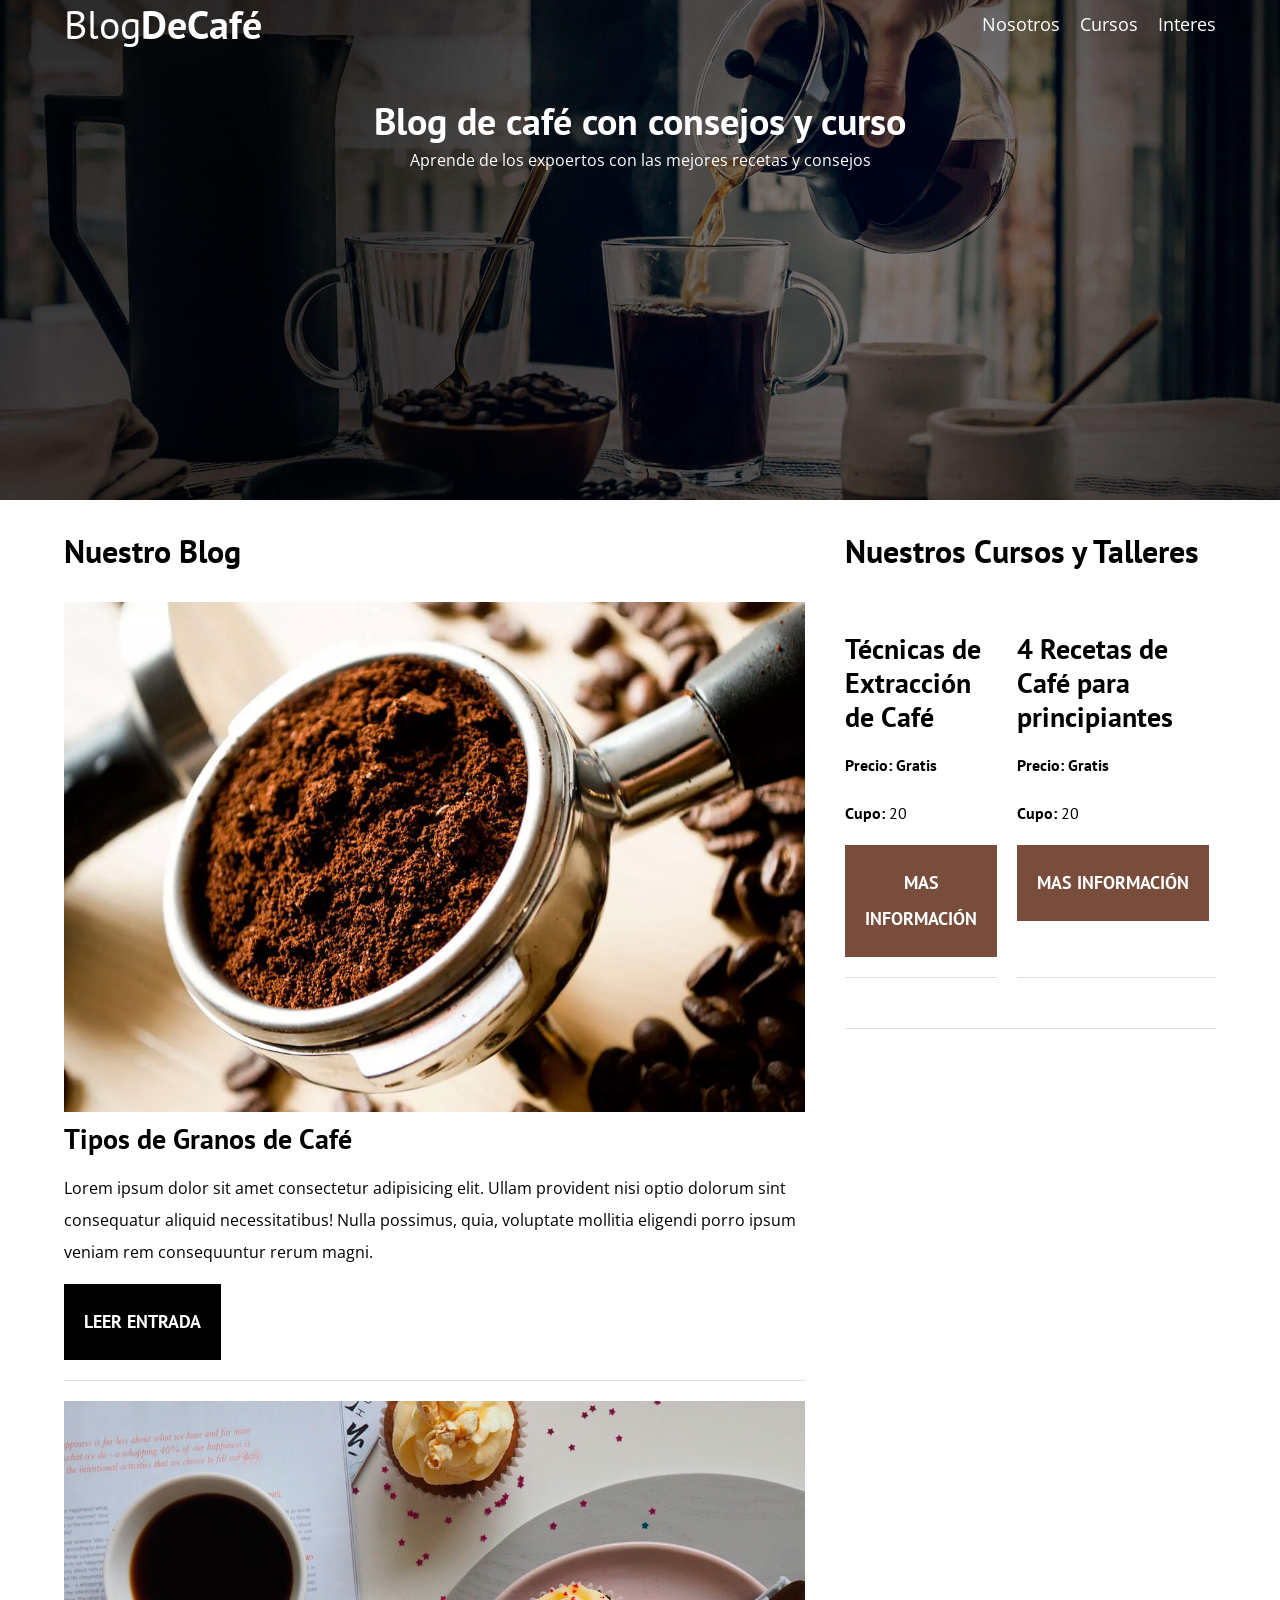
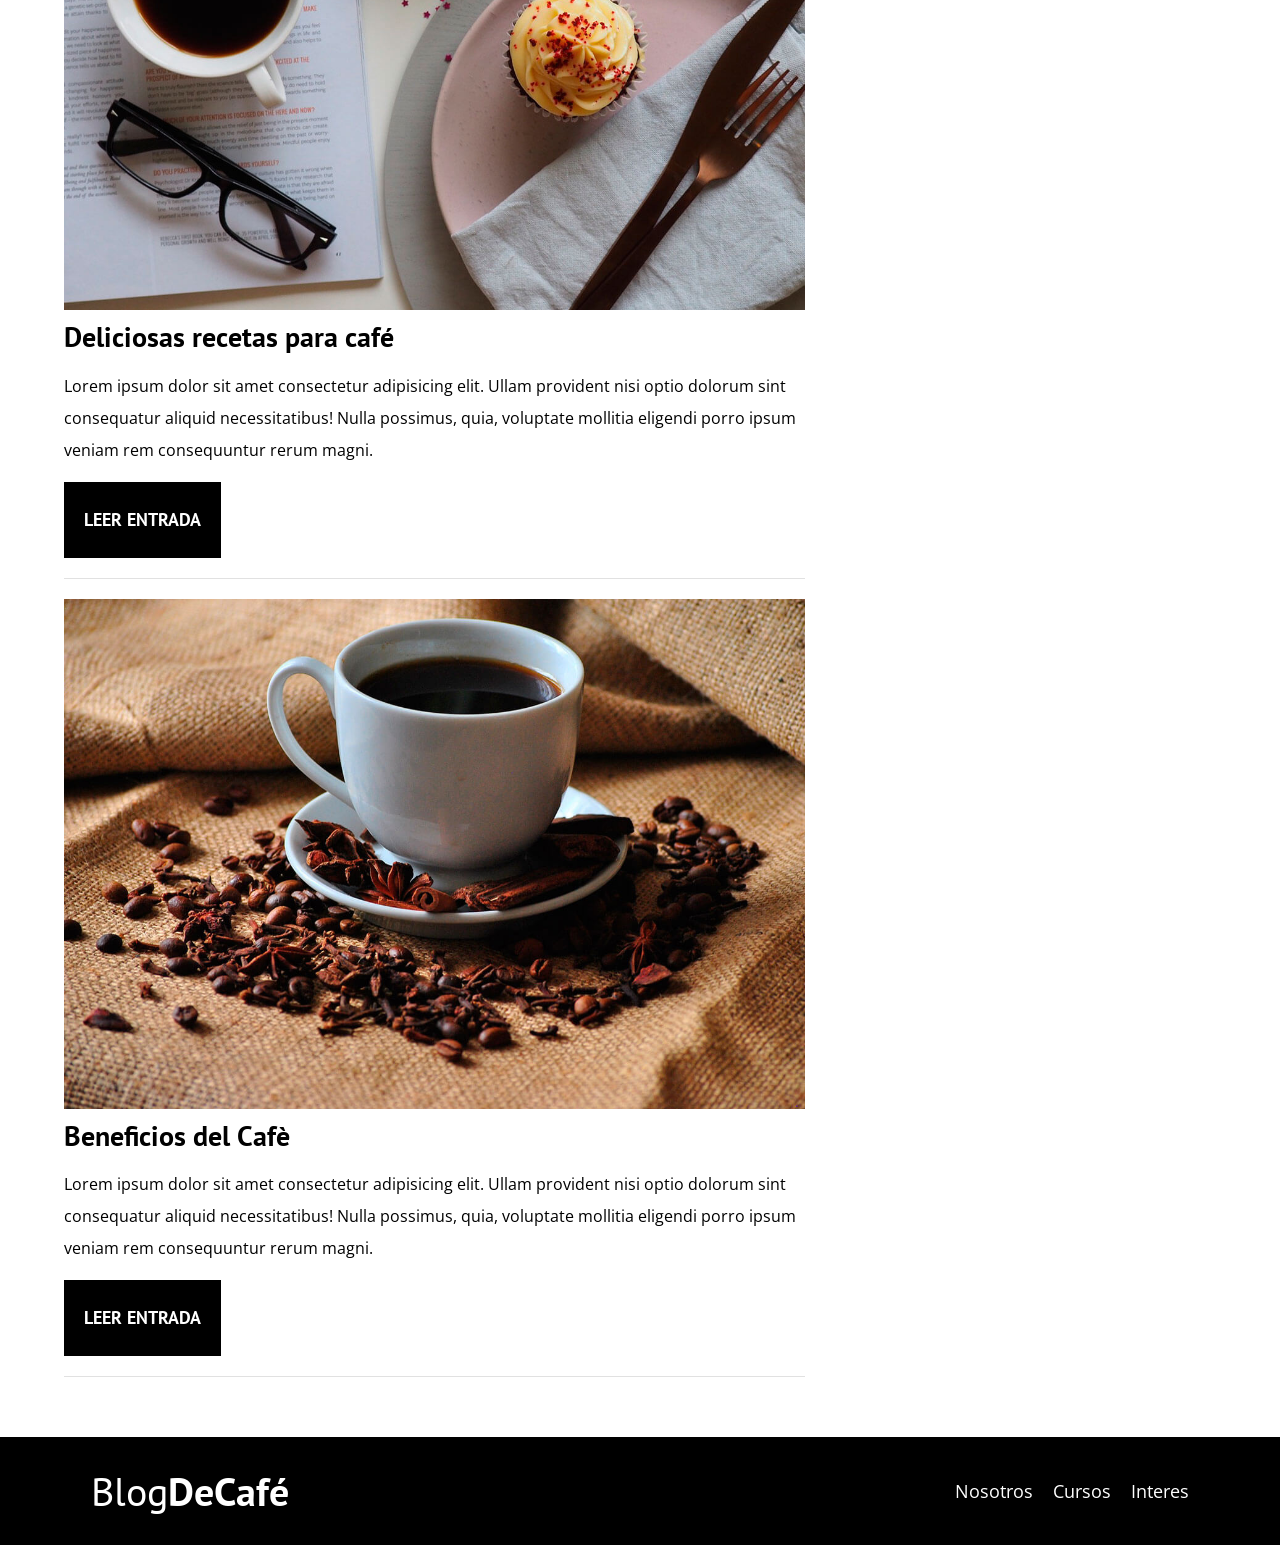
<file: index.html>
<!DOCTYPE html>
<html lang="en">
  <head>
    <meta charset="UTF-8" />
    <meta name="viewport" content="width=device-width, initial-scale=1.0" />
    <title>BlodDeCafe</title>
    <meta name="description" content="pagina web blog de cafe">
    <link rel="preload" href="css/normalize.css">
    <link rel="stylesheet" href="css/normalize.css" />
    <link rel="preload" href="https://fonts.googleapis.com/css2?family=Open+Sans:ital,wght@0,300..800;1,300..800&family=PT+Sans:ital,wght@0,400;0,700;1,400;1,700&display=swap"
      rel="stylesheet" crossorigin="crossorigin" as="fonts">
    <link rel="preconnect" href="https://fonts.googleapis.com" />
    <link rel="preconnect" href="https://fonts.gstatic.com" crossorigin />
    <link
      href="https://fonts.googleapis.com/css2?family=Open+Sans:ital,wght@0,300..800;1,300..800&family=PT+Sans:ital,wght@0,400;0,700;1,400;1,700&display=swap"
      rel="stylesheet"
    />
    <link rel="preload" href="css/style.css" as="style">
    <link rel="stylesheet" href="css/style.css" />
  </head>
  <body>
    <header class="header">
      <div class="contenedor">
        <div class="barra">
          <a class="logo" href="index.html">
            <h1 class="logo__nombre no-margin centrar-texto">
              Blog<span class="logo__bold">DeCafé</span>
            </h1>
          </a>

          <nav class="navegacion">
            <a href="nosotros.html" class="navegacion__enlace">Nosotros</a>
            <a href="cursos.html" class="navegacion__enlace">Cursos</a>
            <!-- <a href="contacto.html" class="navegacion__enlace">Contacto</a> -->
            <a href="interes.html" class="navegacion__enlace">Interes</a>
          </nav>
        </div>
      </div>

      <div class="header__texto">
        <h2 class="no-margin">Blog de café con consejos y curso</h2>
        <p class="no-margin">
          Aprende de los expoertos con las mejores recetas y consejos
        </p>
      </div>
    </header>
    <div class="contenedor contenido-principal">
      <main class="blog">
        <h3>Nuestro Blog</h3>

        <article class="entrada">
          <div class="entrada__imagen">
            <picture>
                <source loading="lazy" srcset="img/blog1.webp" type="image/webp" >
                <img loading="lazy" src="img/blog1.jpg" alt="imagen blog" />
            </picture>

          </div>

          <div class="entrada__contenido">
            <h4 class="no-margin">Tipos de Granos de Café</h4>
            <p>
              Lorem ipsum dolor sit amet consectetur adipisicing elit. Ullam
              provident nisi optio dolorum sint consequatur aliquid
              necessitatibus! Nulla possimus, quia, voluptate mollitia eligendi
              porro ipsum veniam rem consequuntur rerum magni.
            </p>
            <a href="entrada.html" class="boton boton--primario"
              >Leer Entrada</a
            >
          </div>
        </article>

        <article class="entrada">
          <div class="entrada__imagen">
            <img src="img/blog2.jpg" alt="imagen blog" />
          </div>

          <div class="entrada__contenido">
            <h4 class="no-margin">Deliciosas recetas para café</h4>
            <p>
              Lorem ipsum dolor sit amet consectetur adipisicing elit. Ullam
              provident nisi optio dolorum sint consequatur aliquid
              necessitatibus! Nulla possimus, quia, voluptate mollitia eligendi
              porro ipsum veniam rem consequuntur rerum magni.
            </p>
            <a href="entrada.html" class="boton boton--primario"
              >Leer Entrada</a
            >
          </div>
        </article>

        <article class="entrada">
          <div class="entrada__imagen">
            <img src="img/blog3.jpg" alt="imagen blog" />
          </div>

          <div class="entrada__contenido">
            <h4 class="no-margin">Beneficios del Cafè</h4>
            <p>
              Lorem ipsum dolor sit amet consectetur adipisicing elit. Ullam
              provident nisi optio dolorum sint consequatur aliquid
              necessitatibus! Nulla possimus, quia, voluptate mollitia eligendi
              porro ipsum veniam rem consequuntur rerum magni.
            </p>
            <a href="entrada.html" class="boton boton--primario"
              >Leer Entrada</a
            >
          </div>
        </article>
      </main>
      <aside class="sidebar">
        <h3>Nuestros Cursos y Talleres</h3>

        <ul class="curso no-padding">
          <li class="widget-curso">
            <h4 class="no-margin">Técnicas de Extracción de Café</h4>
            <p class="widget-curso__label">
              Precio: <span class="widget-curso__label">Gratis</span>
            </p>
            <p class="widget-curso__label">
              Cupo: <span class="widget-curso__info">20</span>
            </p>
            <a href="entrada.html" class="boton boton--secundario"
              >Mas Información</a>
          </li>


          <li class="widget-curso">
            <h4 class="no-margin">4 Recetas de Café para principiantes</h4>
            <p class="widget-curso__label">
              Precio: <span class="widget-curso__label">Gratis</span>
            </p>
            <p class="widget-curso__label">
              Cupo: <span class="widget-curso__info">20</span>
            </p>
            <a href="entrada.html" class="boton boton--secundario"
              >Mas Información</a>
          </li>
        </ul>
      </aside>
    </div>

    <footer class="footer">
        <div class="contenedor">
            <div class="barra">
          <a class="logo" href="index.html">
            <h1 class="logo__nombre no-margin centrar-texto">
              Blog<span class="logo__bold">DeCafé</span>
            </h1>
          </a>

          <nav class="navegacion">
            <a href="nosotros.html" class="navegacion__enlace">Nosotros</a>
            <a href="cursos.html" class="navegacion__enlace">Cursos</a>
            <!-- <a href="contacto.html" class="navegacion__enlace">Contacto</a> -->
            
            <a href="interes.html" class="navegacion__enlace">Interes</a>
          </nav>
        </div>
      </div>

        </div>
    </footer>
  </body>
</html>
</file>
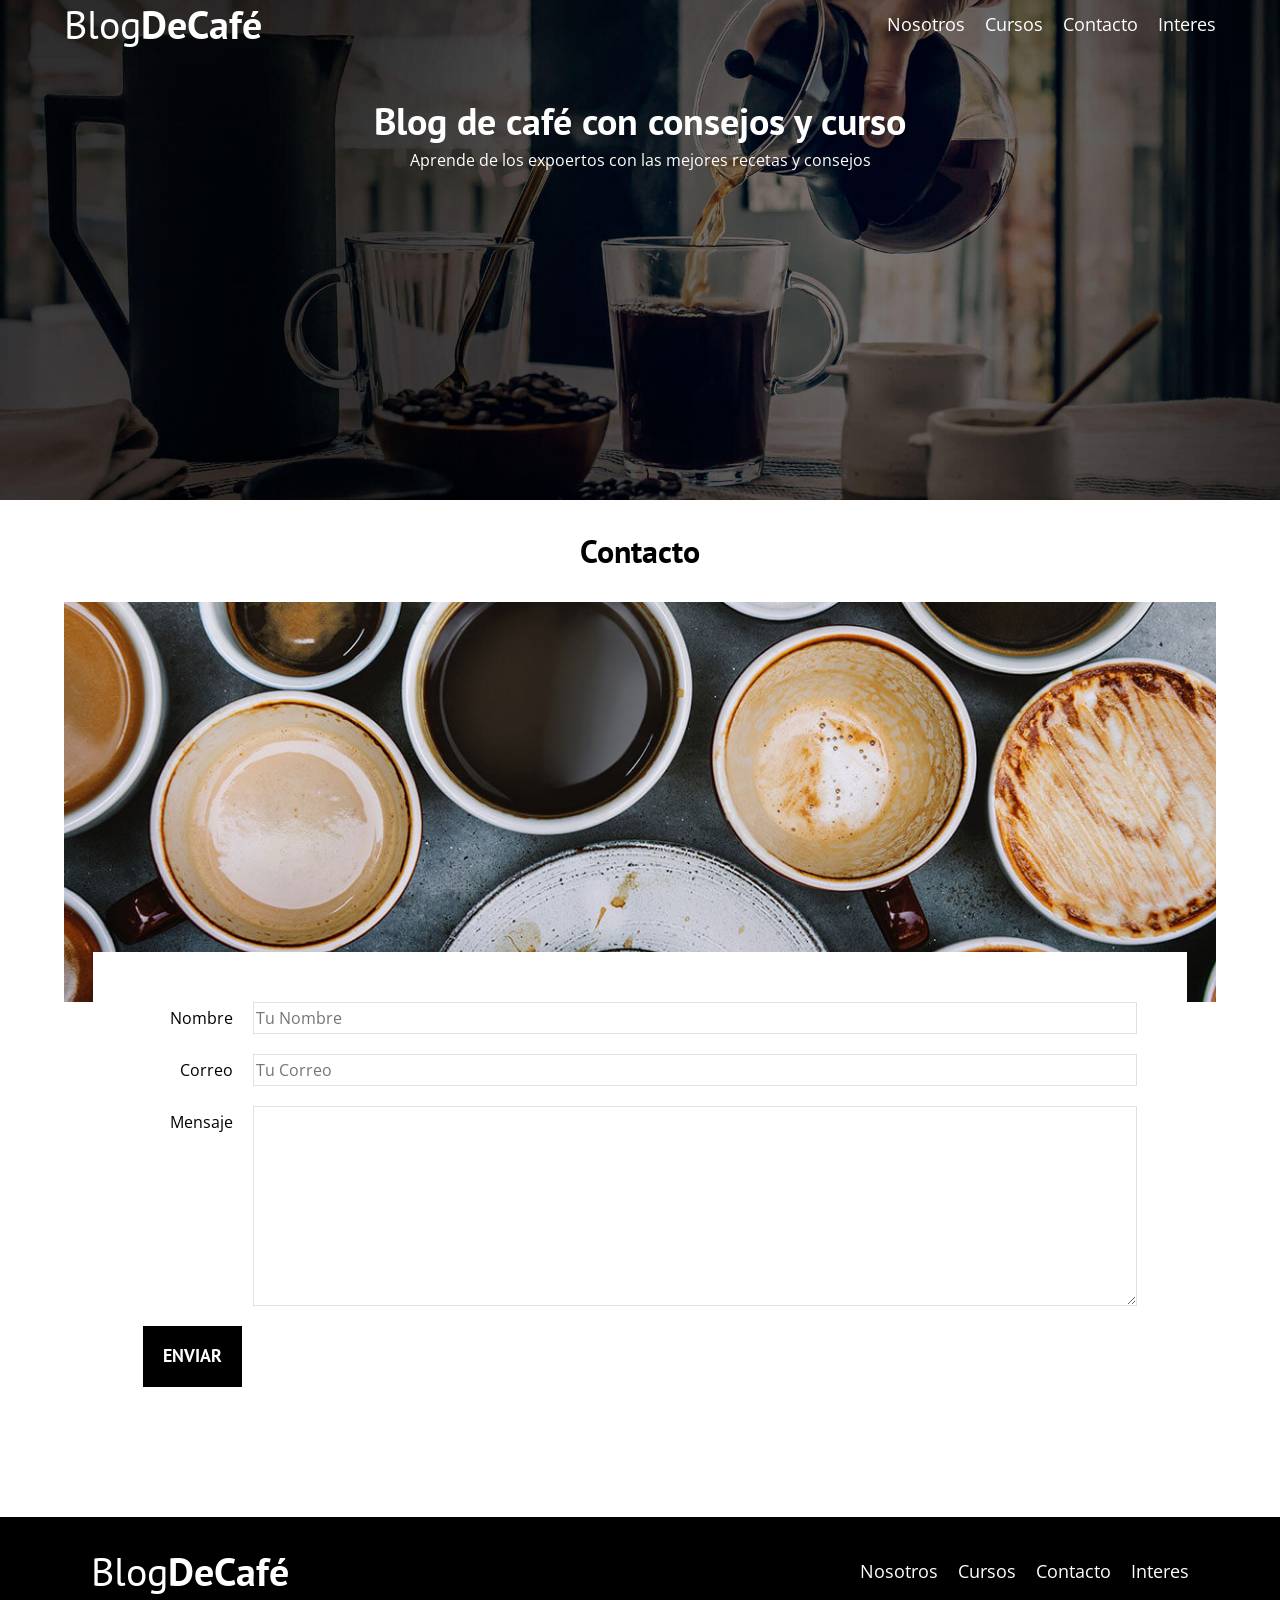
<file: contacto.html>
<!DOCTYPE html>
<html lang="en">
  <head>
    <meta charset="UTF-8" />
    <meta name="viewport" content="width=device-width, initial-scale=1.0" />
    <title>Contacto</title>
    <link rel="stylesheet" href="css/normalize.css" />
    <link rel="preconnect" href="https://fonts.googleapis.com" />
    <link rel="preconnect" href="https://fonts.gstatic.com" crossorigin />
    <link
      href="https://fonts.googleapis.com/css2?family=Open+Sans:ital,wght@0,300..800;1,300..800&family=PT+Sans:ital,wght@0,400;0,700;1,400;1,700&display=swap"
      rel="stylesheet"
    />

    <link rel="stylesheet" href="css/style.css" />
  </head>
  <body>
    <header class="header">
      <div class="contenedor">
        <div class="barra">
          <a class="logo" href="index.html">
            <h1 class="logo__nombre no-margin centrar-texto">
              Blog<span class="logo__bold">DeCafé</span>
            </h1>
          </a>

          <nav class="navegacion">
            <a href="nosotros.html" class="navegacion__enlace">Nosotros</a>
            <a href="cursos.html" class="navegacion__enlace">Cursos</a>
            <a href="contacto.html" class="navegacion__enlace">Contacto</a>
            <a href="interes.html" class="navegacion__enlace">Interes</a>
          </nav>
        </div>
      </div>

      <div class="header__texto">
        <h2 class="no-margin">Blog de café con consejos y curso</h2>
        <p class="no-margin">
          Aprende de los expoertos con las mejores recetas y consejos
        </p>
      </div>
    </header>
    <main class="contenedor">
      <h3 class="centrar-texto">Contacto</h3>

      <div class="contacto-bg"></div>

      <form action="" class="formulario">
        <div class="campo">
            <label class="campo__label" for="nombre">Nombre</label>
            <input class="campo__field" type="text" placeholder="Tu Nombre" id="nombre">
        </div>

        <div class="campo">
            <label class="campo__label for="email">Correo</label>
            <input class="campo__field" type="email" placeholder="Tu Correo" id="email">
        </div>

        <div class="campo">
            <label class="campo__label for="mensaje">Mensaje</label>
            <textarea class="campo__field campo__field--textarea" name="" id="mensaje"></textarea>
        </div>

        <div class="campo">
            <input type="submit" value="Enviar" class="boton boton--primario">
        </div>

      </form>


    </main>

    <footer class="footer">
      <div class="contenedor">
        <div class="barra">
          <a class="logo" href="index.html">
            <h1 class="logo__nombre no-margin centrar-texto">
              Blog<span class="logo__bold">DeCafé</span>
            </h1>
          </a>

          <nav class="navegacion">
            <a href="nosotros.html" class="navegacion__enlace">Nosotros</a>
            <a href="cursos.html" class="navegacion__enlace">Cursos</a>
            <a href="contacto.html" class="navegacion__enlace">Contacto</a>
            <a href="interes.html" class="navegacion__enlace">Interes</a>
          </nav>
        </div>
      </div>
      </div>
    </footer>
  </body>
</html>
</file>
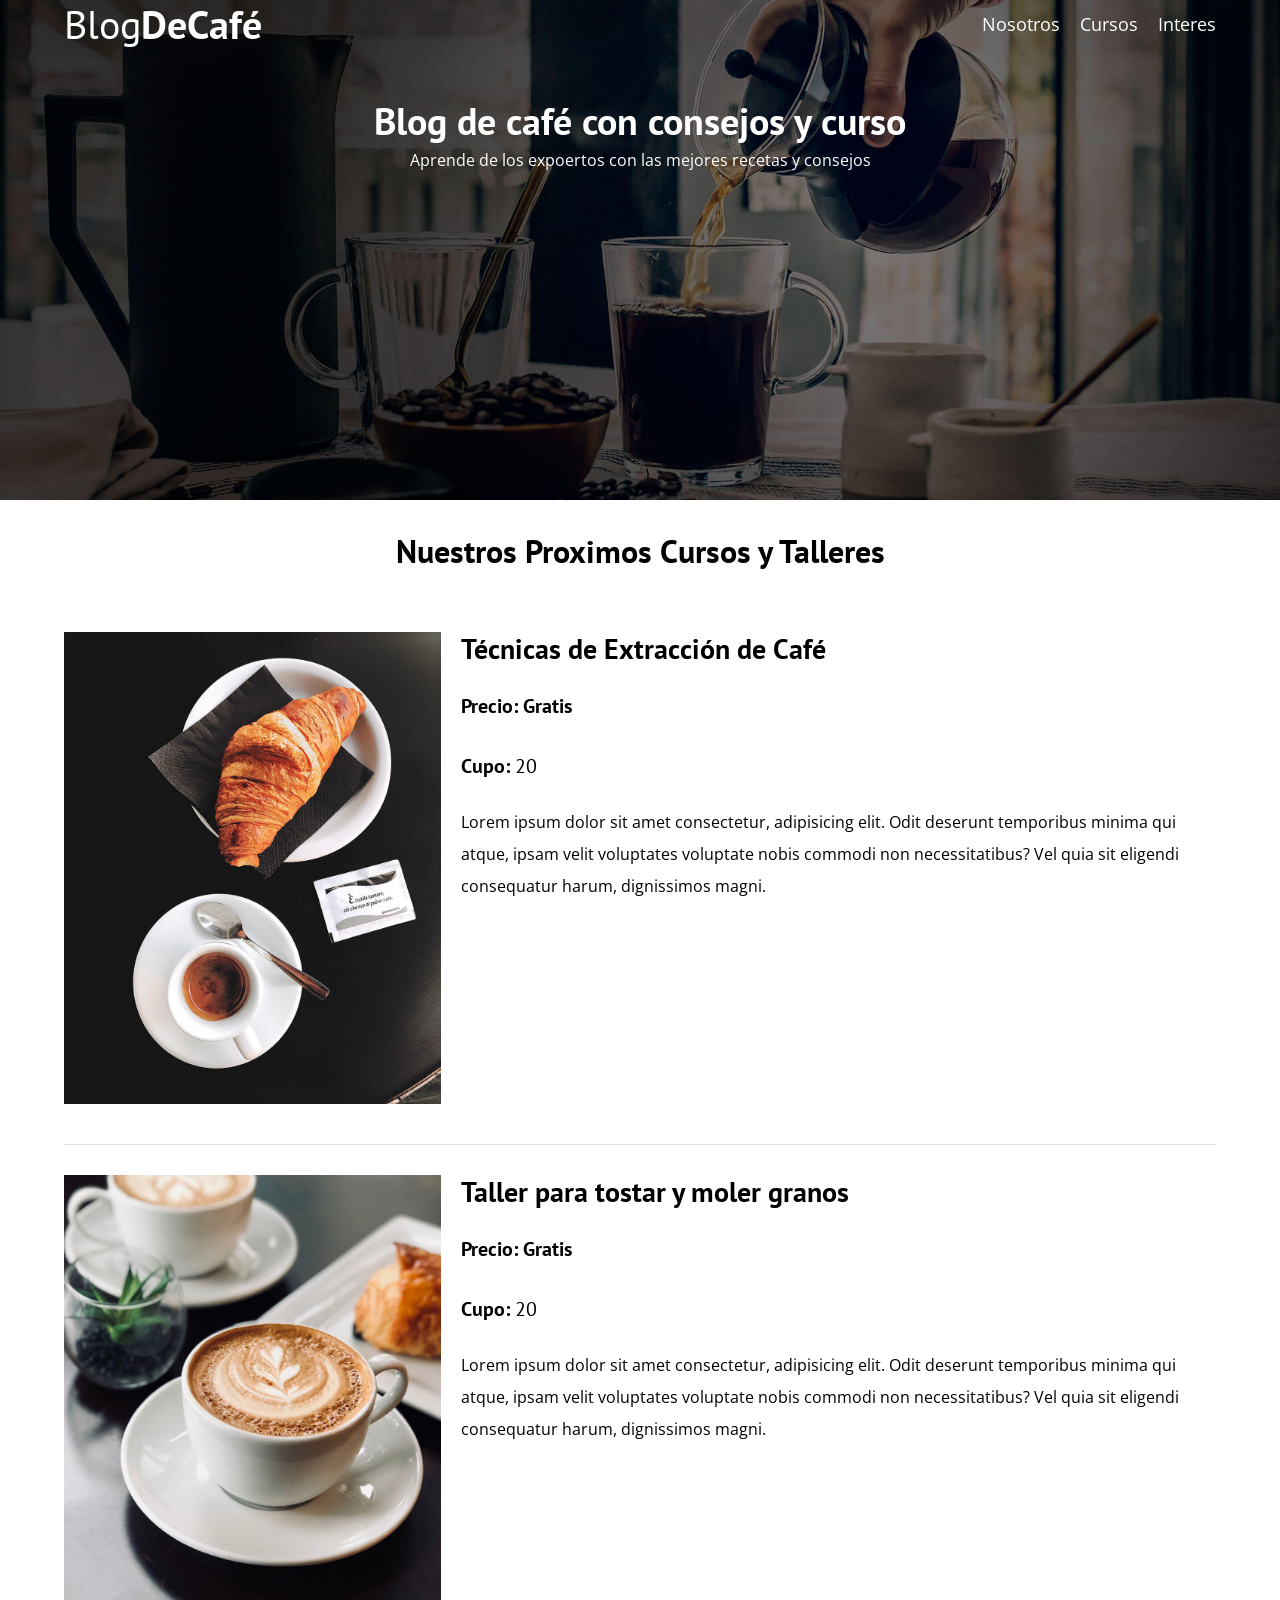
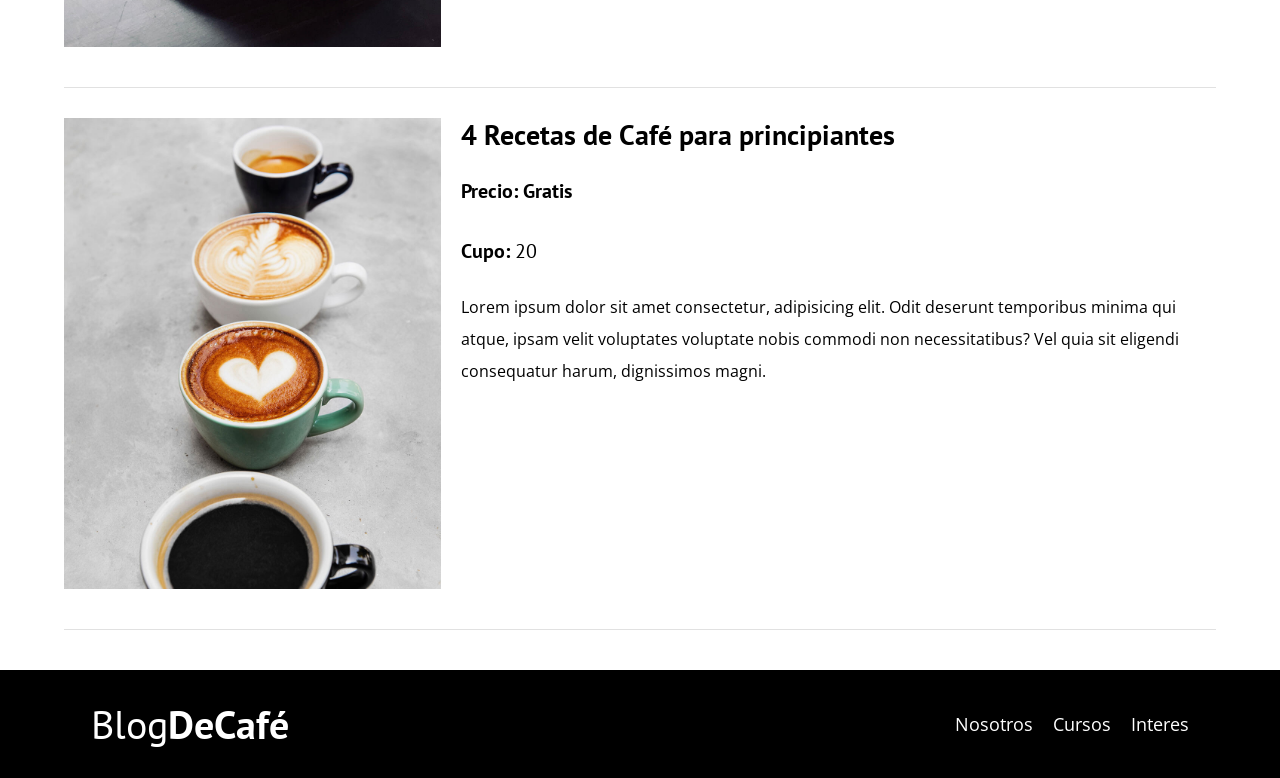
<file: cursos.html>
<!DOCTYPE html>
<html lang="en">
  <head>
    <meta charset="UTF-8" />
    <meta name="viewport" content="width=device-width, initial-scale=1.0" />
    <title>Nosotros</title>
    <link rel="stylesheet" href="css/normalize.css" />
    <link rel="preconnect" href="https://fonts.googleapis.com" />
    <link rel="preconnect" href="https://fonts.gstatic.com" crossorigin />
    <link
      href="https://fonts.googleapis.com/css2?family=Open+Sans:ital,wght@0,300..800;1,300..800&family=PT+Sans:ital,wght@0,400;0,700;1,400;1,700&display=swap"
      rel="stylesheet"
    />

    <link rel="stylesheet" href="css/style.css" />
  </head>
  <body>
    <header class="header">
      <div class="contenedor">
        <div class="barra">
          <a class="logo" href="index.html">
            <h1 class="logo__nombre no-margin centrar-texto">
              Blog<span class="logo__bold">DeCafé</span>
            </h1>
          </a>

          <nav class="navegacion">
            <a href="nosotros.html" class="navegacion__enlace">Nosotros</a>
            <a href="cursos.html" class="navegacion__enlace">Cursos</a>
            <!-- <a href="contacto.html" class="navegacion__enlace">Contacto</a> -->
            <a href="interes.html" class="navegacion__enlace">Interes</a>
          </nav>
        </div>
      </div>

      <div class="header__texto">
        <h2 class="no-margin">Blog de café con consejos y curso</h2>
        <p class="no-margin">
          Aprende de los expoertos con las mejores recetas y consejos
        </p>
      </div>
    </header>
    <main class="contenedor">
      <h3 class="centrar-texto">Nuestros Proximos Cursos y Talleres</h3>

      <div class="curso">
        <div class="curso__imagen">
            <img src="img/curso1.jpg" alt="curso">
        </div>

            <div>
            <h4 class="no-margin">Técnicas de Extracción de Café</h4>
            <p class="curso__label">
              Precio: <span class="curso__label">Gratis</span>
            </p>
            <p class="curso__label">
              Cupo: <span class="curso__info">20</span>
            </p>
            <p class="curso__descripcion">Lorem ipsum dolor sit amet consectetur, adipisicing elit. Odit deserunt temporibus minima qui atque, ipsam velit voluptates voluptate nobis commodi non necessitatibus? Vel quia sit eligendi consequatur harum, dignissimos magni.</p>
            </div>


        </div> <!--cierra curso-->

        <div class="curso">
        <div class="curso__imagen">
            <img src="img/curso2.jpg" alt="curso">
        </div>

            <div>
            <h4 class="no-margin">Taller para tostar y moler granos</h4>
            <p class="curso__label">
              Precio: <span class="curso__label">Gratis</span>
            </p>
            <p class="curso__label">
              Cupo: <span class="curso__info">20</span>
            </p>
            <p class="curso__descripcion">Lorem ipsum dolor sit amet consectetur, adipisicing elit. Odit deserunt temporibus minima qui atque, ipsam velit voluptates voluptate nobis commodi non necessitatibus? Vel quia sit eligendi consequatur harum, dignissimos magni.</p>
            </div>


        </div> <!--cierra curso-->

        <div class="curso">
        <div class="curso__imagen">
            <img src="img/curso3.jpg" alt="curso">
        </div>

            <div>
            <h4 class="no-margin">4 Recetas de Café para principiantes</h4>
            <p class="curso__label">
              Precio: <span class="curso__label">Gratis</span>
            </p>
            <p class="curso__label">
              Cupo: <span class="curso__info">20</span>
            </p>
            <p class="curso__descripcion">Lorem ipsum dolor sit amet consectetur, adipisicing elit. Odit deserunt temporibus minima qui atque, ipsam velit voluptates voluptate nobis commodi non necessitatibus? Vel quia sit eligendi consequatur harum, dignissimos magni.</p>
            </div>


        </div> <!--cierra curso-->
    </main>

    <footer class="footer">
      <div class="contenedor">
        <div class="barra">
          <a class="logo" href="index.html">
            <h1 class="logo__nombre no-margin centrar-texto">
              Blog<span class="logo__bold">DeCafé</span>
            </h1>
          </a>

          <nav class="navegacion">
            <a href="nosotros.html" class="navegacion__enlace">Nosotros</a>
            <a href="cursos.html" class="navegacion__enlace">Cursos</a>
            <!-- <a href="contacto.html" class="navegacion__enlace">Contacto</a> -->
            <a href="interes.html" class="navegacion__enlace">Interes</a>
          </nav>
        </div>
      </div>
      </div>
    </footer>
  </body>
</html>
</file>
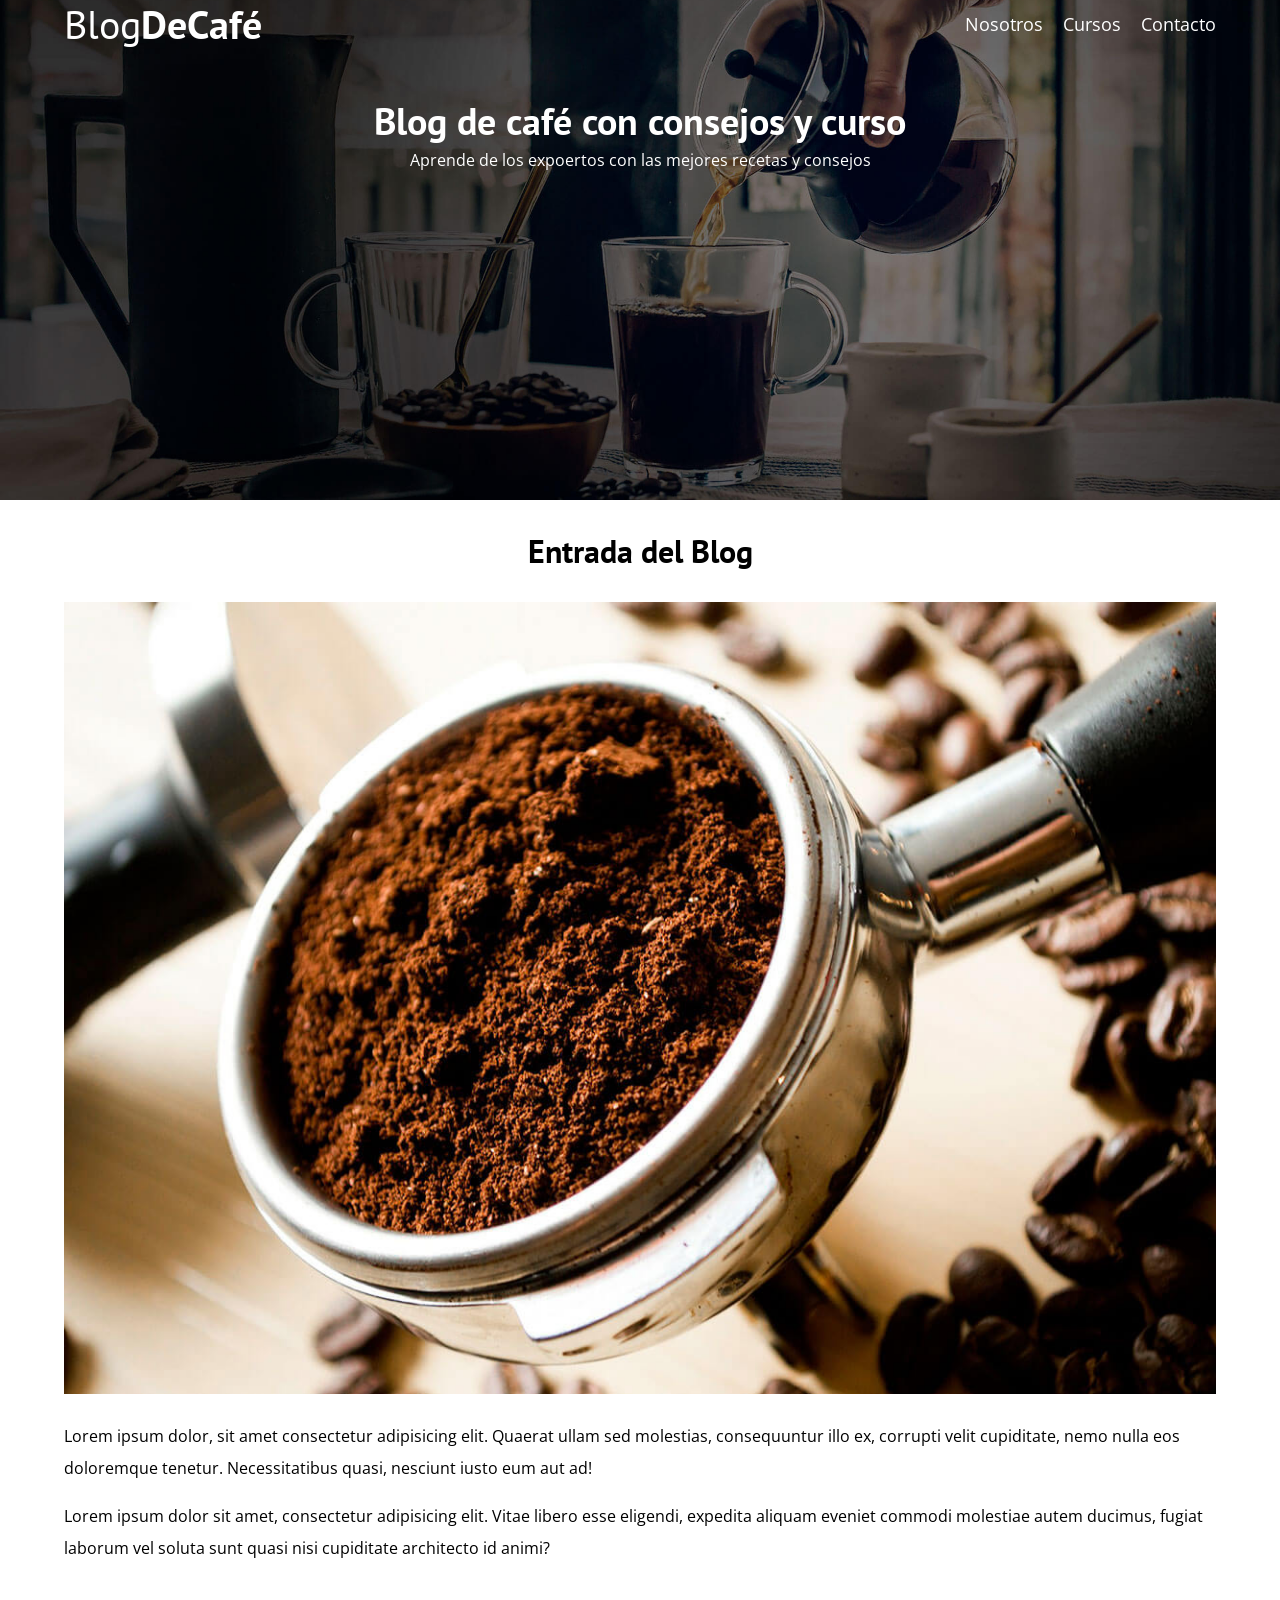
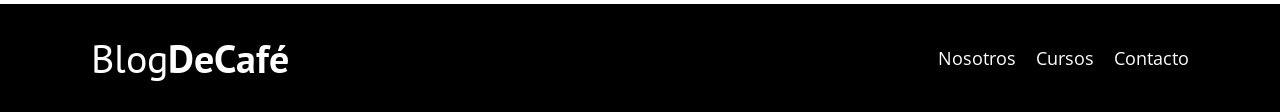
<file: entrada.html>
<!DOCTYPE html>
<html lang="en">
  <head>
    <meta charset="UTF-8" />
    <meta name="viewport" content="width=device-width, initial-scale=1.0" />
    <title>Nosotros</title>
    <link rel="stylesheet" href="css/normalize.css" />
    <link rel="preconnect" href="https://fonts.googleapis.com" />
    <link rel="preconnect" href="https://fonts.gstatic.com" crossorigin />
    <link
      href="https://fonts.googleapis.com/css2?family=Open+Sans:ital,wght@0,300..800;1,300..800&family=PT+Sans:ital,wght@0,400;0,700;1,400;1,700&display=swap"
      rel="stylesheet"
    />

    <link rel="stylesheet" href="css/style.css" />
  </head>
  <body>
    <header class="header">
      <div class="contenedor">
        <div class="barra">
          <a class="logo" href="index.html">
            <h1 class="logo__nombre no-margin centrar-texto">
              Blog<span class="logo__bold">DeCafé</span>
            </h1>
          </a>

          <nav class="navegacion">
            <a href="nosotros.html" class="navegacion__enlace">Nosotros</a>
            <a href="cursos.html" class="navegacion__enlace">Cursos</a>
            <a href="contacto.html" class="navegacion__enlace">Contacto</a>
          </nav>
        </div>
      </div>

      <div class="header__texto">
        <h2 class="no-margin">Blog de café con consejos y curso</h2>
        <p class="no-margin">
          Aprende de los expoertos con las mejores recetas y consejos
        </p>
      </div>
    </header>
    <main class="contenedor">
      <h3 class="centrar-texto">Entrada del Blog</h3>

      <img src="img/blog1.jpg" alt="bolg 1">
      <p>Lorem ipsum dolor, sit amet consectetur adipisicing elit. Quaerat ullam sed molestias, consequuntur illo ex, corrupti velit cupiditate, nemo nulla eos doloremque tenetur. Necessitatibus quasi, nesciunt iusto eum aut ad!</p>

      <p>Lorem ipsum dolor sit amet, consectetur adipisicing elit. Vitae libero esse eligendi, expedita aliquam eveniet commodi molestiae autem ducimus, fugiat laborum vel soluta sunt quasi nisi cupiditate architecto id animi?</p>

    </main>

    <footer class="footer">
      <div class="contenedor">
        <div class="barra">
          <a class="logo" href="index.html">
            <h1 class="logo__nombre no-margin centrar-texto">
              Blog<span class="logo__bold">DeCafé</span>
            </h1>
          </a>

          <nav class="navegacion">
            <a href="nosotros.html" class="navegacion__enlace">Nosotros</a>
            <a href="cursos.html" class="navegacion__enlace">Cursos</a>
            <a href="contacto.html" class="navegacion__enlace">Contacto</a>
          </nav>
        </div>
      </div>
      </div>
    </footer>
  </body>
</html>
</file>
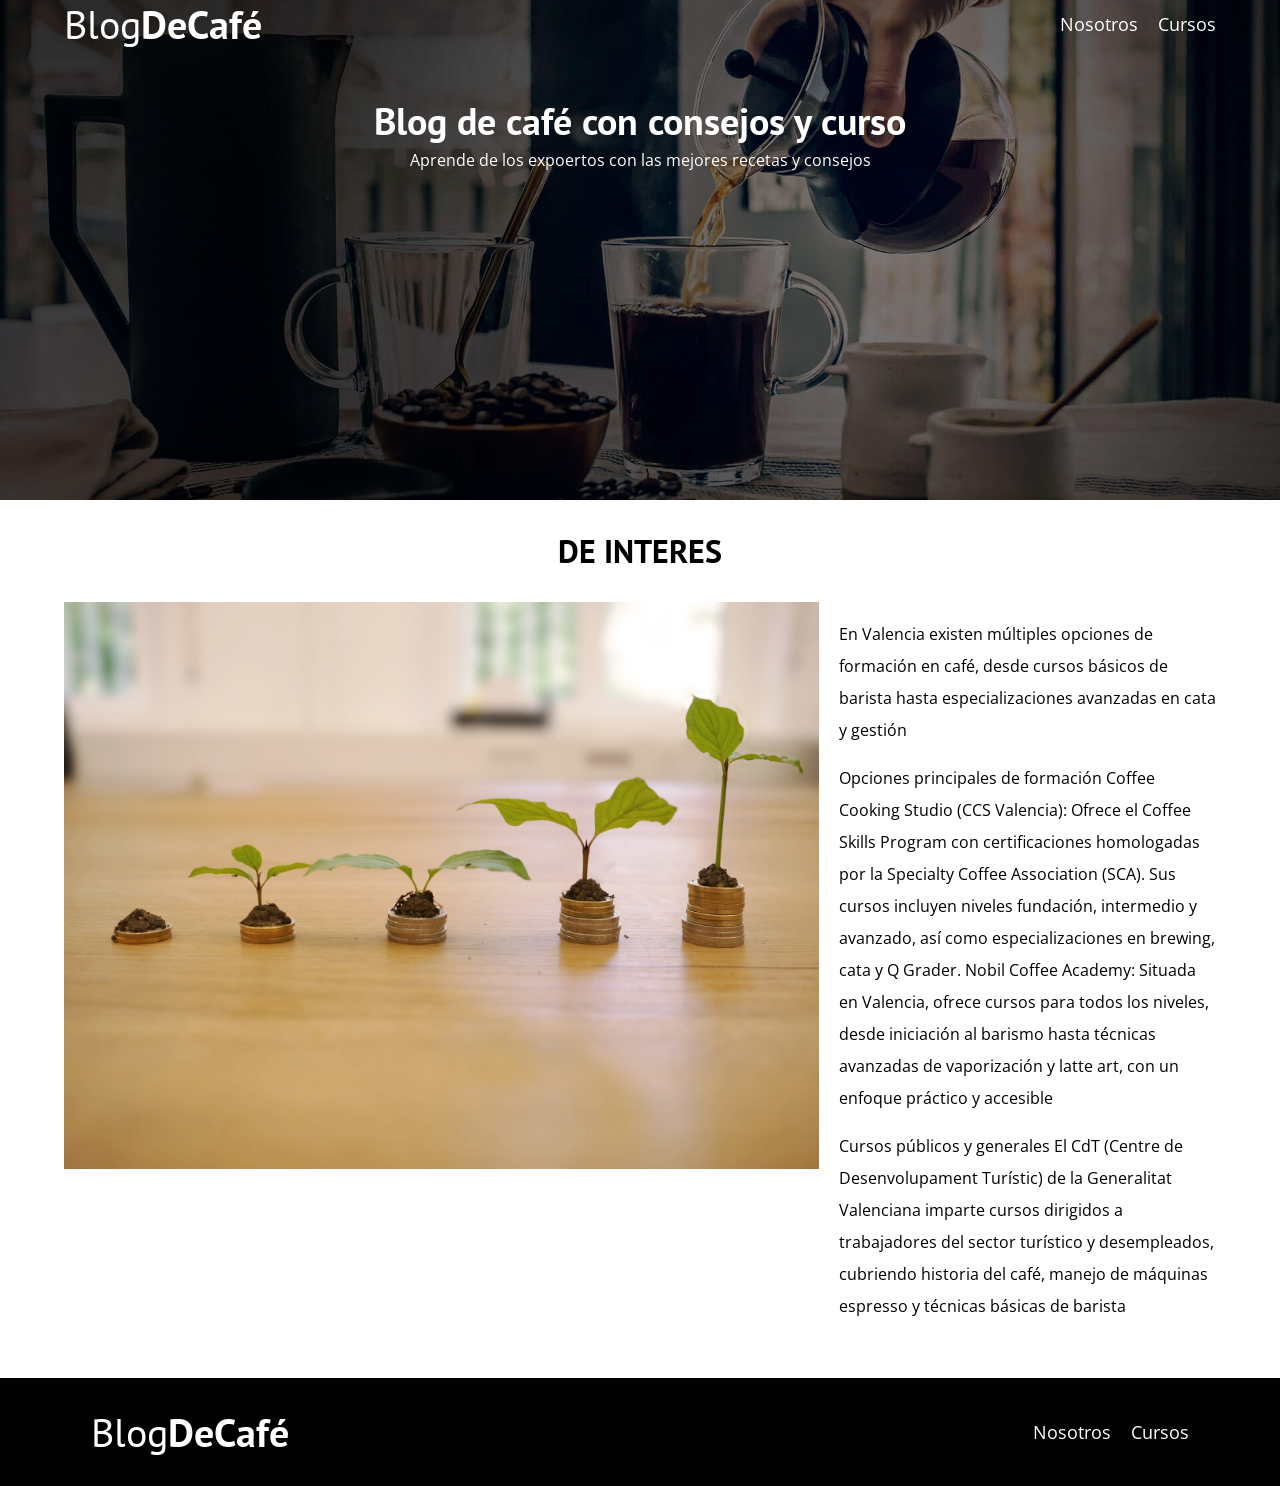
<file: interes.html>
<!DOCTYPE html>
<html lang="en">
  <head>
    <meta charset="UTF-8" />
    <meta name="viewport" content="width=device-width, initial-scale=1.0" />
    <title>Interes</title>
    <link rel="stylesheet" href="css/normalize.css" />
    <link rel="preconnect" href="https://fonts.googleapis.com" />
    <link rel="preconnect" href="https://fonts.gstatic.com" crossorigin />
    <link
      href="https://fonts.googleapis.com/css2?family=Open+Sans:ital,wght@0,300..800;1,300..800&family=PT+Sans:ital,wght@0,400;0,700;1,400;1,700&display=swap"
      rel="stylesheet"
    />

    <link rel="stylesheet" href="css/style.css" />
  </head>
  <body>
    <header class="header">
      <div class="contenedor">
        <div class="barra">
          <a class="logo" href="index.html">
            <h1 class="logo__nombre no-margin centrar-texto">
              Blog<span class="logo__bold">DeCafé</span>
            </h1>
          </a>

          <nav class="navegacion">
            <a href="nosotros.html" class="navegacion__enlace">Nosotros</a>
            <a href="cursos.html" class="navegacion__enlace">Cursos</a>
            <!-- <a href="contacto.html" class="navegacion__enlace">Contacto</a> -->
          </nav>
        </div>
      </div>

      <div class="header__texto">
        <h2 class="no-margin">Blog de café con consejos y curso</h2>
        <p class="no-margin">
          Aprende de los expoertos con las mejores recetas y consejos
        </p>
      </div>
    </header>
    <main class="contenedor">
      <h3 class="centrar-texto">DE INTERES</h3>

      <div class="sobre-nosotros">
        <div class="sobre-nosotros__imagen">
            <img src="img/interes1.jpg" alt="de interes">
        </div>
        <div class="sobre-nosotros__texto">
            <p>En Valencia existen múltiples opciones de formación en café, desde cursos básicos de barista hasta especializaciones avanzadas en cata y gestión</p>
            <p>Opciones principales de formación
            Coffee Cooking Studio (CCS Valencia): Ofrece el Coffee Skills Program con certificaciones homologadas por la Specialty Coffee Association (SCA).  Sus cursos incluyen niveles fundación, intermedio y avanzado, así como especializaciones en brewing, cata y Q Grader.
            Nobil Coffee Academy: Situada en Valencia, ofrece cursos para todos los niveles, desde iniciación al barismo hasta técnicas avanzadas de vaporización y latte art, con un enfoque práctico y accesible</p>
            <p>Cursos públicos y generales
El CdT (Centre de Desenvolupament Turístic) de la Generalitat Valenciana imparte cursos dirigidos a trabajadores del sector turístico y desempleados, cubriendo historia del café, manejo de máquinas espresso y técnicas básicas de barista</p>
        </div>
      </div>
    </main>

    <footer class="footer">
      <div class="contenedor">
        <div class="barra">
          <a class="logo" href="index.html">
            <h1 class="logo__nombre no-margin centrar-texto">
              Blog<span class="logo__bold">DeCafé</span>
            </h1>
          </a>

          <nav class="navegacion">
            <a href="nosotros.html" class="navegacion__enlace">Nosotros</a>
            <a href="cursos.html" class="navegacion__enlace">Cursos</a>
            <!-- <a href="contacto.html" class="navegacion__enlace">Contacto</a> -->
          </nav>
        </div>
      </div>
      </div>
    </footer>
  </body>
</html>
</file>
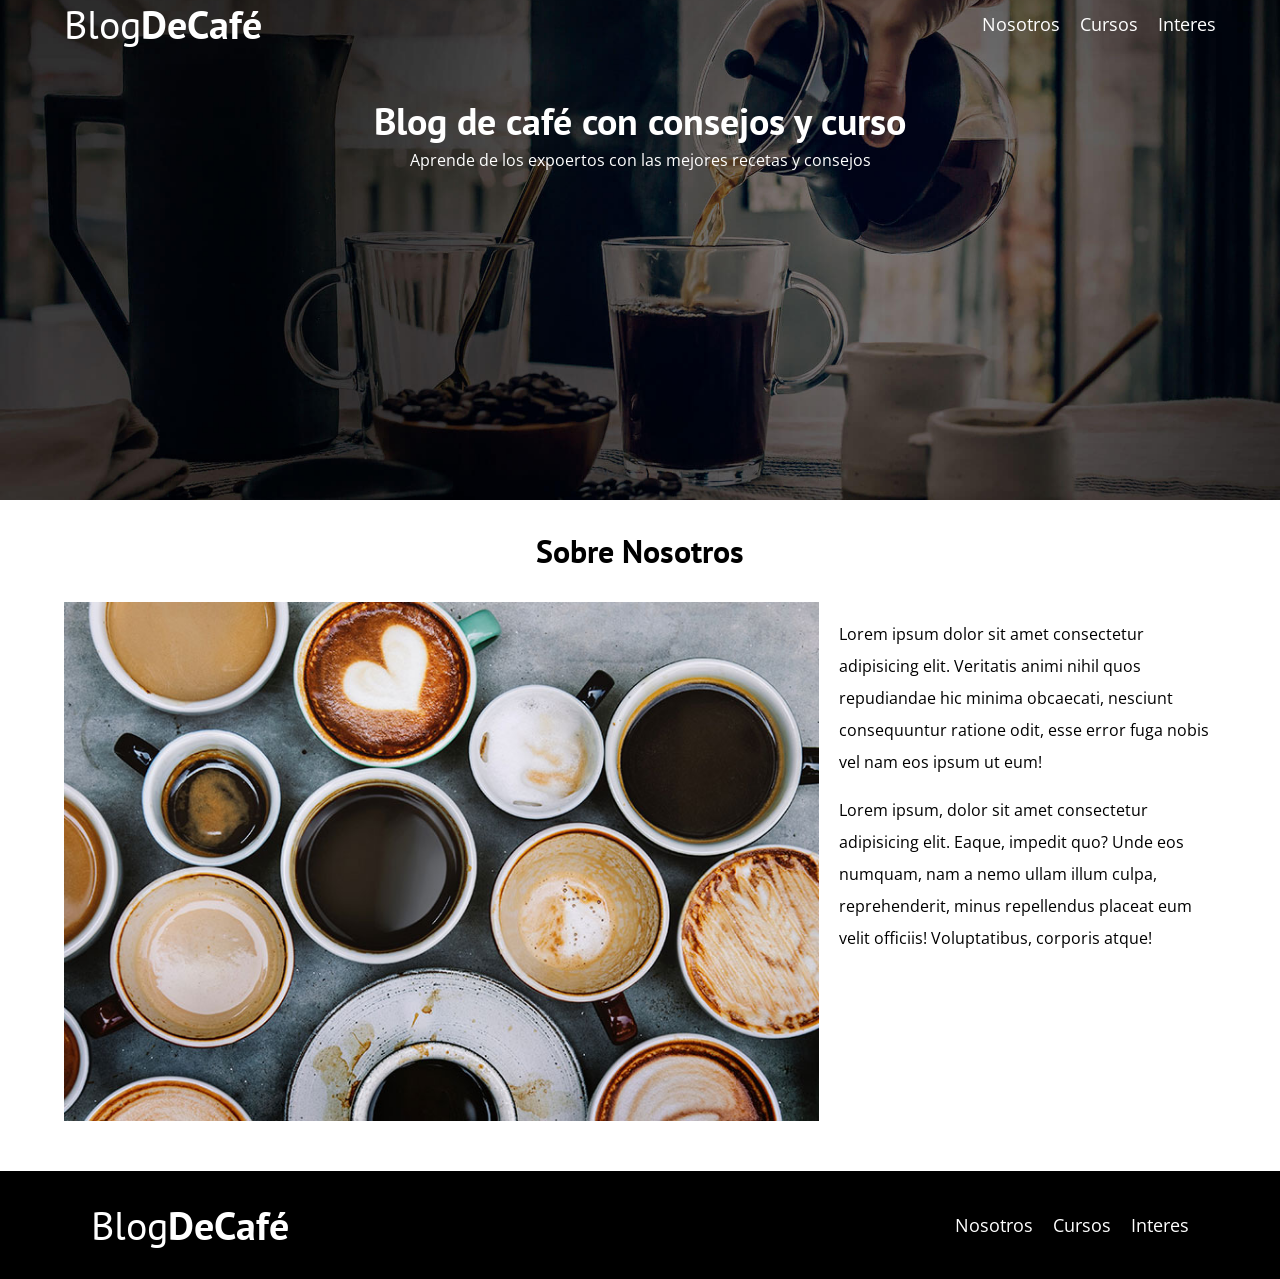
<file: nosotros.html>
<!DOCTYPE html>
<html lang="en">
  <head>
    <meta charset="UTF-8" />
    <meta name="viewport" content="width=device-width, initial-scale=1.0" />
    <title>Nosotros</title>
    <link rel="stylesheet" href="css/normalize.css" />
    <link rel="preconnect" href="https://fonts.googleapis.com" />
    <link rel="preconnect" href="https://fonts.gstatic.com" crossorigin />
    <link
      href="https://fonts.googleapis.com/css2?family=Open+Sans:ital,wght@0,300..800;1,300..800&family=PT+Sans:ital,wght@0,400;0,700;1,400;1,700&display=swap"
      rel="stylesheet"
    />

    <link rel="stylesheet" href="css/style.css" />
  </head>
  <body>
    <header class="header">
      <div class="contenedor">
        <div class="barra">
          <a class="logo" href="index.html">
            <h1 class="logo__nombre no-margin centrar-texto">
              Blog<span class="logo__bold">DeCafé</span>
            </h1>
          </a>

          <nav class="navegacion">
            <a href="nosotros.html" class="navegacion__enlace">Nosotros</a>
            <a href="cursos.html" class="navegacion__enlace">Cursos</a>
            <!-- <a href="contacto.html" class="navegacion__enlace">Contacto</a> -->
            <a href="interes.html" class="navegacion__enlace">Interes</a>
          </nav>
        </div>
      </div>

      <div class="header__texto">
        <h2 class="no-margin">Blog de café con consejos y curso</h2>
        <p class="no-margin">
          Aprende de los expoertos con las mejores recetas y consejos
        </p>
      </div>
    </header>
    <main class="contenedor">
      <h3 class="centrar-texto">Sobre Nosotros</h3>

      <div class="sobre-nosotros">
        <div class="sobre-nosotros__imagen">
            <img src="img/nosotros.jpg" alt="sobre nosotros">
        </div>
        <div class="sobre-nosotros__texto">
            <p>Lorem ipsum dolor sit amet consectetur adipisicing elit. Veritatis animi nihil quos repudiandae hic minima obcaecati, nesciunt consequuntur ratione odit, esse error fuga nobis vel nam eos ipsum ut eum!</p>
            <p>Lorem ipsum, dolor sit amet consectetur adipisicing elit. Eaque, impedit quo? Unde eos numquam, nam a nemo ullam illum culpa, reprehenderit, minus repellendus placeat eum velit officiis! Voluptatibus, corporis atque!</p>
        </div>
      </div>
    </main>

    <footer class="footer">
      <div class="contenedor">
        <div class="barra">
          <a class="logo" href="index.html">
            <h1 class="logo__nombre no-margin centrar-texto">
              Blog<span class="logo__bold">DeCafé</span>
            </h1>
          </a>

          <nav class="navegacion">
            <a href="nosotros.html" class="navegacion__enlace">Nosotros</a>
            <a href="cursos.html" class="navegacion__enlace">Cursos</a>
            <!-- <a href="contacto.html" class="navegacion__enlace">Contacto</a> -->
            <a href="interes.html" class="navegacion__enlace">Interes</a>
          </nav>
        </div>
      </div>
      </div>
    </footer>
  </body>
</html>
</file>
<file: css/style.css>
:root {

    --fuenteHeading: "PT Sans", sans-serif;
    --fuenteParrafos: "Open Sans", sans-serif;

    --primario: #784d3c;
    --blanco: #ffffff;
    --negro: #000000;
    --gris: #e1e1e1;

}


html {
    font-size: 62.5%; /* Nota: html y body fijar SIEMPRE */
    box-sizing: border-box; /*Modelo de Caja en CSS*/
    scroll-snap-type: y mandatory; /*scrool en navegador*/
}

*,*:before,*:after {
    /*Modelo de Caja en CSS Fijar siempre*/
    box-sizing: inherit;
}

body {
    font-size: 16px;
    /* Nota: html y body fijar SIEMPRE */
    /*1rem = 10px */

    font-family: var(--fuenteParrafos); /*fuentes*/
    line-height: 2;
}

.contenedor {
    max-width: 120rem;
    width: 90%;
    margin: 0 auto; /*centrar contenido horizontalmente. no se usa display flex */
}

a {
    text-decoration: none;
}

h1 {
    font-size: 4rem;
}

h2 {
    font-size: 3.8rem;
}

h3 {
    font-size: 3.2rem;
}

h4 {
    font-size: 2.8rem;
}

h1, h2, h3, h4 {
    font-family: var(--fuenteHeading);
    line-height: 1.2; /*interlineado*/
}

img {
    max-width: 100%;
}

/** Utilidades**/

.no-margin {
    margin: 0;
}

.no-padding {
    padding: 0;
}

.centrar-texto {
    text-align: center;
}

/**Header**/

.header {
   background-image: url(../img/banner.jpg);
   height: 50rem;
   background-size: cover;
   background-repeat: no-repeat;
   background-position: center center; /*centrar para dispositivos*/
}

@media (min-width: 768px) {
    .header__texto {
        margin-top: 15rem;
    }
}

.header__texto {
    text-align: center;
    color: var(--blanco);
    margin-top: 5rem;
}

@media (min-width: 768px) {
    .barra {
        display: flex;
        justify-content: space-between;
        align-items: center;
    }

    .navegacion {
        display: flex;
        gap: 2rem;
    }
}

.logo {
    color: var(--blanco);
}

.logo__nombre {
    font-weight: normal;
}

.logo__bold {
    font-weight: 700;
}

.navegacion__enlace {
    display: block;
    text-align: center;
    font-size: 1.8rem;
    color: var(--blanco);
}

@media (min-width: 768px) {
    .contenido-principal {
            display: grid;
            grid-template-columns: 2fr 1fr;
            column-gap: 4rem;
    }
}

.entrada {
    border-bottom: 1px solid var(--gris) ;
    margin-bottom: 2rem;
}

.boton {
    display: block;
    font-family: var(--fuenteHeading);
    color: var(--blanco);
    text-align: center;
    padding: 2rem;
    font-size: 1.8rem;
    text-transform: uppercase;
    font-weight: 700;
    margin-bottom: 2rem;
    border: none;
}

@media (min-width: 768px) {
    .boton {
        display: inline-block;
    }

}

.boton:hover {
    cursor: pointer;
}

.boton--primario {
    background-color: var(--negro);
}

.boton--secundario {
    background-color: var(--primario);
}

.curso {
    list-style: none; /*quitar viñetas*/
}

.widget-curso {
    border-bottom: 1px solid var(--gris);
    margin-bottom: 2rem;
}

.widget-curso__label {
    font-family: var(--fuenteHeading);
    font-weight: bold;
}
.widget-curso__info {
    font-weight: normal;
}

.footer {
    background-color: var(--negro);
    padding: 3rem;
    margin-top: 4rem;
}

@media (min-width: 768px) {
    .sobre-nosotros {
            display: grid;
            grid-template-columns: 2fr 1fr;
            column-gap: 2rem;
                    }

}

.curso {
    padding: 3rem 0;
    border-bottom: 1px solid var(--gris);
}

@media (min-width: 768px) {
    .curso {
        display: grid;
        grid-template-columns: 1fr 2fr;
        column-gap: 2rem;
    }
}

.curso__label {
    font-family: var(--fuenteHeading);
    font-weight: bold;
}

.curso__info {
    font-weight: normal;
 }

 .curso__label,
 .curso__info {
    font-size: 2rem;
 }

 .contacto-bg {
    background-image: url(../img/contacto.jpg);
    height: 40rem;
    background-size: cover;
    background-repeat: no-repeat;
 }

 .formulario {
    background-color: var(--blanco);
    margin: -5rem auto 0 auto;
    width: 95%;
    padding: 5rem;
 }

 .campo {
    display: flex;
    margin-bottom: 2rem;
    gap: 2rem;

 }

 .campo__label {
    flex: 0 0 9rem;
    text-align: right;
    gap: 2rem;
 }

 .campo__field {

    flex: 1;
    border: 1px solid var(--gris) ;
 }

 .campo__field--textarea {
    height: 20rem ;
 }
</file>
